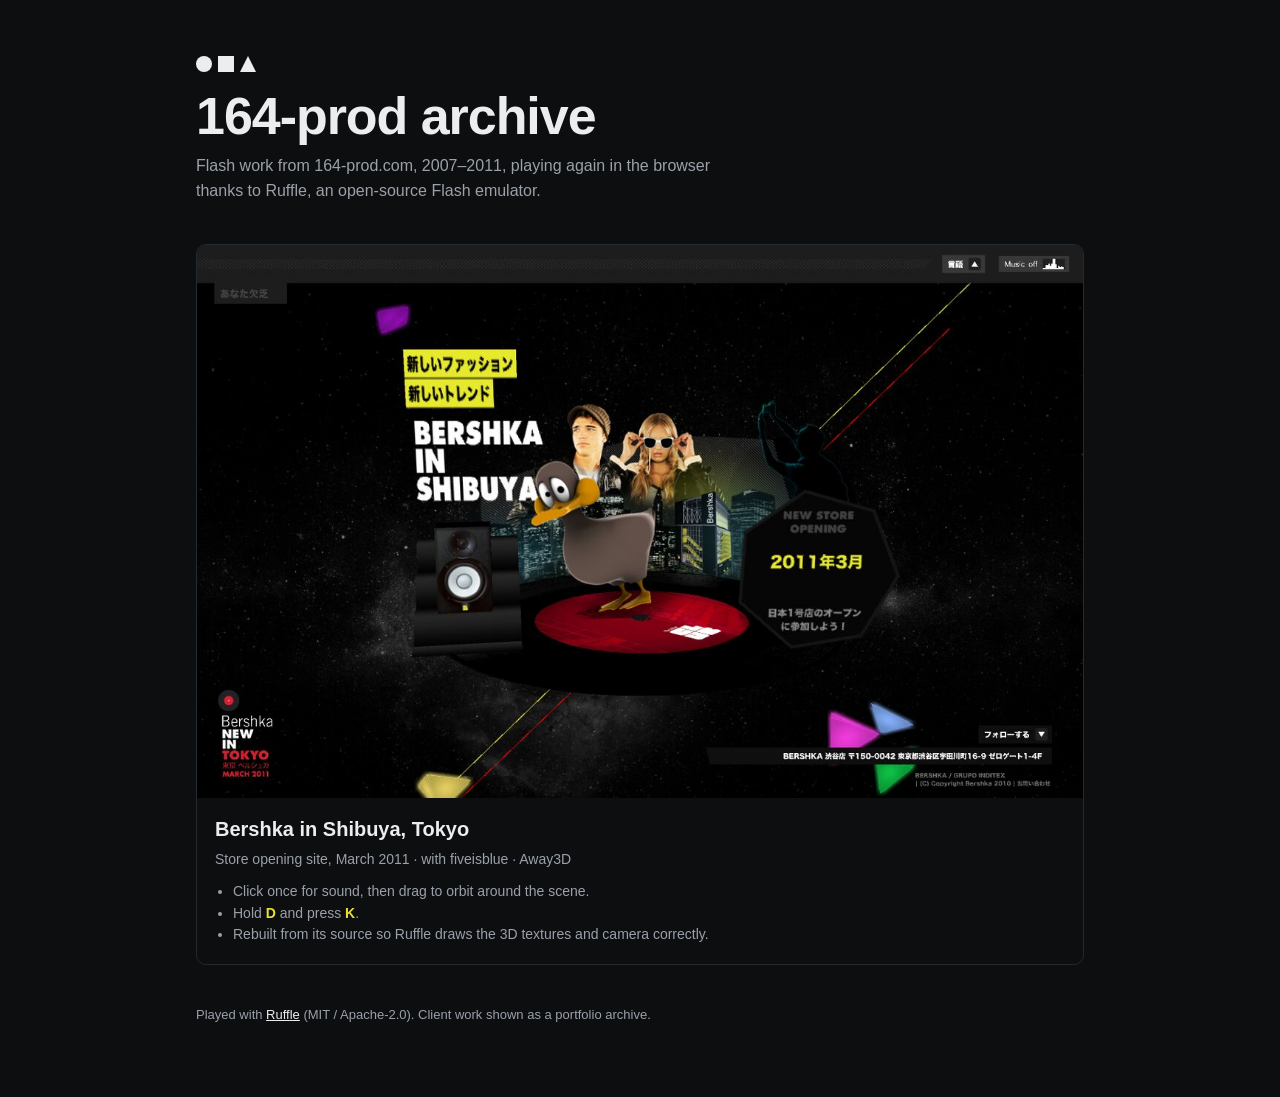
<file: index.html>
<!doctype html>
<html lang="en">
<head>
<meta charset="utf-8">
<meta name="viewport" content="width=device-width, initial-scale=1">
<title>164-prod archive</title>
<meta name="description" content="Flash work from 164-prod.com (2007–2011), playing again in the browser with Ruffle.">
<style>
  :root { --bg: #0d0e10; --ink: #ecedef; --mute: #9aa1a9; --line: #26292e; --accent: #e8e033; }
  * { box-sizing: border-box; }
  body { margin: 0; background: var(--bg); color: var(--ink); font: 16px/1.55 -apple-system, "Helvetica Neue", Arial, sans-serif; }
  main { max-width: 920px; margin: 0 auto; padding: 56px 16px 72px; }
  .mark { display: flex; gap: 6px; margin-bottom: 18px; }
  .mark i { width: 16px; height: 16px; background: var(--ink); display: block; }
  .mark i:nth-child(1) { border-radius: 50%; }
  .mark i:nth-child(3) { clip-path: polygon(50% 0, 100% 100%, 0 100%); }
  h1 { font-size: clamp(32px, 6vw, 52px); line-height: 1; margin: 0 0 12px; letter-spacing: -0.02em; }
  .lede { color: var(--mute); margin: 0 0 40px; max-width: 60ch; }
  a.piece { display: block; color: inherit; text-decoration: none; border: 1px solid var(--line); border-radius: 10px; overflow: hidden; }
  a.piece:hover { border-color: var(--mute); }
  a.piece img { display: block; width: 100%; height: auto; }
  .info { padding: 16px 18px 18px; }
  .info h2 { margin: 0 0 4px; font-size: 20px; }
  .info .meta { color: var(--mute); font-size: 14px; margin: 0 0 10px; }
  .info ul { margin: 0; padding-left: 18px; color: var(--mute); font-size: 14px; }
  .info b { color: var(--accent); font-weight: 600; }
  footer { margin-top: 40px; color: var(--mute); font-size: 13px; }
  footer a { color: var(--ink); }
</style>
</head>
<body>
<main>
  <div class="mark" aria-hidden="true"><i></i><i></i><i></i></div>
  <h1>164-prod archive</h1>
  <p class="lede">Flash work from 164-prod.com, 2007–2011, playing again in the browser thanks to Ruffle, an open-source Flash emulator.</p>

  <a class="piece" href="bershka-in-shibuya/">
    <img src="bershka-in-shibuya.jpg" alt="Bershka in Shibuya: 3D scene with a record, a couple, the Shibuya skyline and a duck" width="1200" height="750">
    <div class="info">
      <h2>Bershka in Shibuya, Tokyo</h2>
      <p class="meta">Store opening site, March 2011 · with fiveisblue · Away3D</p>
      <ul>
        <li>Click once for sound, then drag to orbit around the scene.</li>
        <li>Hold <b>D</b> and press <b>K</b>.</li>
        <li>Rebuilt from its source so Ruffle draws the 3D textures and camera correctly.</li>
      </ul>
    </div>
  </a>

  <footer>Played with <a href="https://ruffle.rs">Ruffle</a> (MIT / Apache-2.0). Client work shown as a portfolio archive.</footer>
</main>
</body>
</html>
</file>
